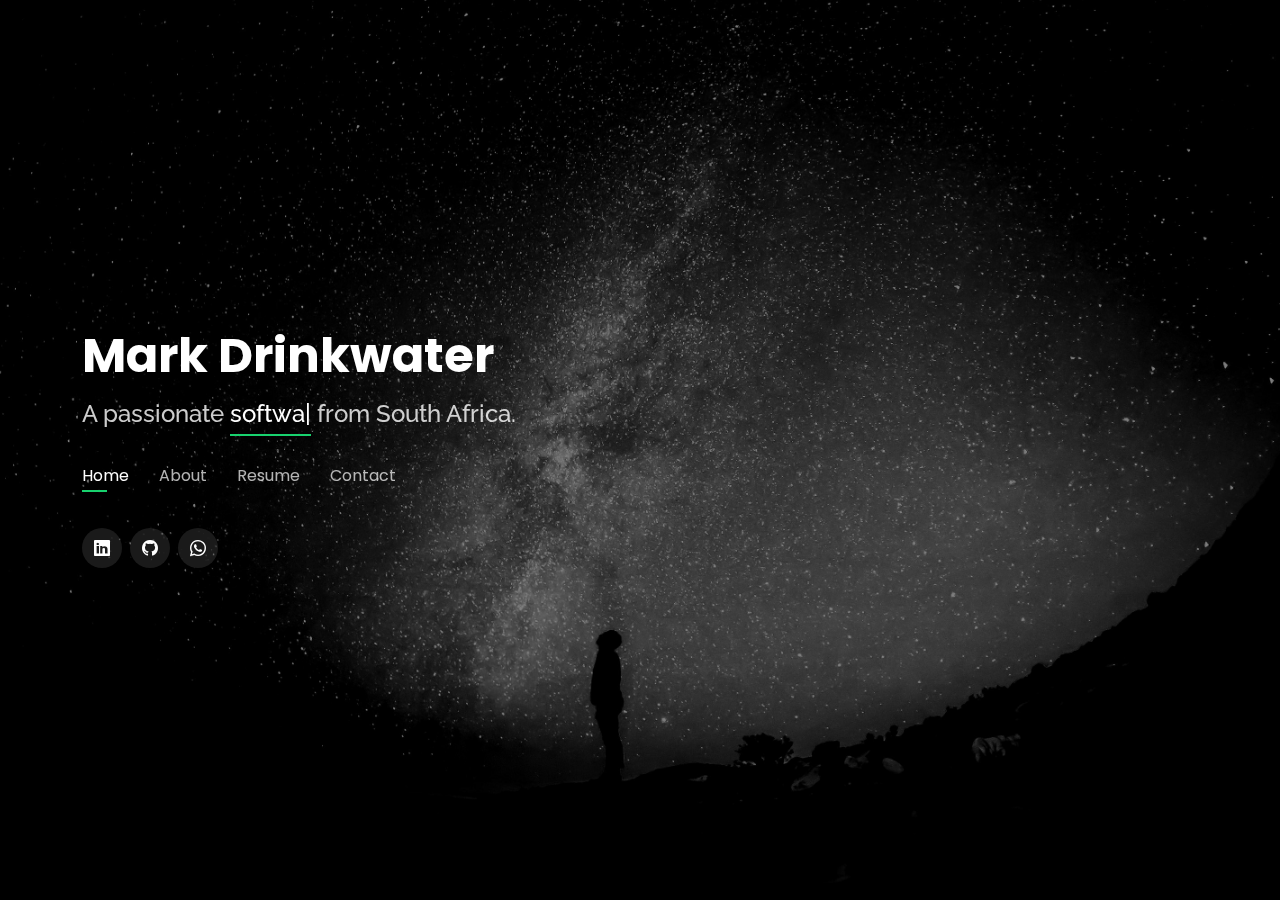
<file: index.html>
<!DOCTYPE html>
<html lang="en">

<head>
  <meta charset="utf-8">
  <meta content="width=device-width, initial-scale=1.0" name="viewport">

  <title>Mark Drinkwater</title>
  <meta content="" name="description">
  <meta content="" name="keywords">

  <!-- Favicons -->
  <link href="assets/img/favicon-32x32.png" rel="icon">
  <link href="assets/img/apple-touch-icon.png" rel="apple-touch-icon">

  <!-- Google Fonts -->
  <link href="https://fonts.googleapis.com/css?family=Open+Sans:300,300i,400,400i,600,600i,700,700i|Raleway:300,300i,400,400i,500,500i,600,600i,700,700i|Poppins:300,300i,400,400i,500,500i,600,600i,700,700i" rel="stylesheet">

  <!-- Vendor CSS Files -->
  <link href="assets/vendor/bootstrap/css/bootstrap.min.css" rel="stylesheet">
  <link href="assets/vendor/bootstrap-icons/bootstrap-icons.css" rel="stylesheet">
  <link href="assets/vendor/boxicons/css/boxicons.min.css" rel="stylesheet">
  <link href="assets/vendor/glightbox/css/glightbox.min.css" rel="stylesheet">
  <link href="assets/vendor/remixicon/remixicon.css" rel="stylesheet">
  <link href="assets/vendor/swiper/swiper-bundle.min.css" rel="stylesheet">

  <!-- Template Main CSS File -->
  <link href="assets/css/style.css" rel="stylesheet">

</head>

<body class="bg-image">

  <!-- ======= Header ======= -->
  <header id="header">
    <div class="container">

      <h1><a href="index.html">Mark Drinkwater</a></h1>
      <!-- Uncomment below if you prefer to use an image logo -->
      <!-- <a href="index.html" class="mr-auto"><img src="assets/img/logo.png" alt="" class="img-fluid"></a> -->
      <h2>A passionate <span class="typed" data-typed-items="software developer, software engineer, code ninja"></span> from South Africa.</h2>      

      <nav id="navbar" class="navbar">
        <ul>
          <li><a class="nav-link active" href="#header">Home</a></li>
          <li><a class="nav-link" href="#about">About</a></li>
          <li><a class="nav-link" href="#resume">Resume</a></li>
          <!-- <li><a class="nav-link" href="#services">Services</a></li> -->
          <!-- <li><a class="nav-link" href="#portfolio">Portfolio</a></li> -->
          <li><a class="nav-link" href="#contact">Contact</a></li>
        </ul>
        <i class="bi bi-list mobile-nav-toggle"></i>
      </nav><!-- .navbar -->

      <div class="social-links">
        <!-- <a href="#" class="twitter"><i class="bi bi-twitter"></i></a> -->
        <!-- <a href="#" class="facebook"><i class="bi bi-facebook"></i></a> -->
        <!-- <a href="#" class="instagram"><i class="bi bi-instagram"></i></a> -->
        <a href="https://www.linkedin.com/in/mark-drinkwater-04b735262/" class="linkedin"><i class="bi bi-linkedin"></i></a>
        <a href="https://github.com/mark1drinkwater" class="github"><i class="bi bi-github"></i></a>
        <a href="https://wa.me/27725525983?text=Hi%20I%20read%20your%20portfolio.%20Let's%20connect." class="whatsapp"><i class="bi bi-whatsapp"></i></a>
      </div>

    </div>
  </header><!-- End Header -->

  <!-- ======= About Section ======= -->
  <section id="about" class="about">

    <!-- ======= About Me ======= -->
    <div class="about-me container">

      <div class="section-title">
        <h2>About</h2>
        <p>Learn more about me</p>
      </div>

      <div class="row">
        <div class="col-lg-4" data-aos="fade-right">
          <img src="assets/img/me.jpg" class="img-fluid" alt="">
        </div>
        <div class="col-lg-8 pt-4 pt-lg-0 content" data-aos="fade-left">
          <h3>Junior Full-Stack Software Developer</h3>
          <p class="fst-italic">
            I enjoy building software to solve real world problems.
          </p>
          <div class="row">
            <div class="col-lg-6">
              <ul>
                <li><i class="bi bi-chevron-right"></i> <strong>Birthday:</strong> <span>24 March 1999</span></li>
                <li><i class="bi bi-chevron-right"></i> <strong>Website:</strong> <span>www.example.com</span></li>
                <li><i class="bi bi-chevron-right"></i> <strong>Phone:</strong> <span>+27 72 552 5983</span></li>
                <li><i class="bi bi-chevron-right"></i> <strong>City:</strong> <span>Vanderbijlpark, South Africa</span></li>
              </ul>
            </div>
            <div class="col-lg-6">
              <ul>
                <li><i class="bi bi-chevron-right"></i> <strong>Age:</strong> <span>24</span></li>
                <!-- <li><i class="bi bi-chevron-right"></i> <strong>Degree:</strong> <span>Master</span></li> -->
                <li><i class="bi bi-chevron-right"></i> <strong>Email:</strong> <span>mark1drinkwater@gmail.com</span></li>
                <li><i class="bi bi-chevron-right"></i> <strong>Positions:</strong> <span>Full Time &amp Remote</span></li>
              </ul>
            </div>
          </div>
          <p>
            I am a highly motivated junior software developer with a strong foundation in programming and a keen interest in tackling complex challenges. I'm proficient in multiple programming languages and technologies, with a dedication to continuous learning and growth. I'm eager to contribute my skills and creativity to a dynamic team, driving innovation and delivering high-quality solutions in the ever-evolving world of software development.
          </p>
        </div>
      </div>

    </div><!-- End About Me -->

    <!-- ======= Counts ======= -->
    <div class="counts container">

      <div class="row">

        <div class="col-lg-3 col-md-6">
          <div class="count-box">
            <i class="bi bi-emoji-smile"></i>
            <span data-purecounter-start="0" data-purecounter-end="1589" data-purecounter-duration="2" class="purecounter"></span>
            <p>Github Contributions</p>
          </div>
        </div>

        <div class="col-lg-3 col-md-6 mt-5 mt-md-0">
          <div class="count-box">
            <i class="bi bi-journal-richtext"></i>
            <span data-purecounter-start="0" data-purecounter-end="7" data-purecounter-duration="1" class="purecounter"></span>
            <p>Projects</p>
          </div>
        </div>

        <div class="col-lg-3 col-md-6 mt-5 mt-lg-0">
          <div class="count-box">
            <i class="bi bi-headset"></i>
            <span data-purecounter-start="0" data-purecounter-end="8" data-purecounter-duration="1" class="purecounter"></span>
            <p>Programming Languages & Frameworks</p>
          </div>
        </div>

        <div class="col-lg-3 col-md-6 mt-5 mt-lg-0">
          <div class="count-box">
            <i class="bi bi-award"></i>
            <span data-purecounter-start="0" data-purecounter-end="100" data-purecounter-duration="2" class="purecounter"></span>           
            <p>Percent Dedication</p>
          </div>
        </div>

      </div>

    </div><!-- End Counts -->

    <!-- ======= Skills  ======= -->
    <div class="skills container">

      <div class="section-title">
        <h2>Skills</h2>
      </div>

      <div class="row skills-content">

        <div class="col-lg-6">

          <div class="progress">
            <span class="skill">Java <i class="val"></i></span>
            <div class="progress-bar-wrap">
              <div class="progress-bar" role="progressbar" aria-valuenow="100" aria-valuemin="0" aria-valuemax="100"></div>
            </div>
          </div>

          <div class="progress">
            <span class="skill">JavaScript <i class="val"></i></span>
            <div class="progress-bar-wrap">
              <div class="progress-bar" role="progressbar" aria-valuenow="100" aria-valuemin="0" aria-valuemax="100"></div>
            </div>
          </div>

          <div class="progress">
            <span class="skill">React <i class="val"></i></span>
            <div class="progress-bar-wrap">
              <div class="progress-bar" role="progressbar" aria-valuenow="100" aria-valuemin="0" aria-valuemax="100"></div>
            </div>
          </div>

          <div class="progress">
            <span class="skill">Git <i class="val"></i></span>
            <div class="progress-bar-wrap">
              <div class="progress-bar" role="progressbar" aria-valuenow="100" aria-valuemin="0" aria-valuemax="100"></div>
            </div>
          </div>  

        </div>        

        <div class="col-lg-6">

          <div class="progress">
            <span class="skill">Spring Framework <i class="val"></i></span>
            <div class="progress-bar-wrap">
              <div class="progress-bar" role="progressbar" aria-valuenow="100" aria-valuemin="0" aria-valuemax="100"></div>
            </div>
          </div>

          <div class="progress">
            <span class="skill">Node.js & Express <i class="val"></i></span>
            <div class="progress-bar-wrap">
              <div class="progress-bar" role="progressbar" aria-valuenow="100" aria-valuemin="0" aria-valuemax="100"></div>
            </div>
          </div>

          <div class="progress">
            <span class="skill">SQL <i class="val"></i></span>
            <div class="progress-bar-wrap">
              <div class="progress-bar" role="progressbar" aria-valuenow="100" aria-valuemin="0" aria-valuemax="100"></div>
            </div>
          </div>

          <div class="progress">
            <span class="skill">HTML &amp; CSS &amp; Bootstrap <i class="val"></i></span>
            <div class="progress-bar-wrap">
              <div class="progress-bar" role="progressbar" aria-valuenow="100" aria-valuemin="0" aria-valuemax="100"></div>
            </div>
          </div>        

        </div>

      </div>

    </div><!-- End Skills -->

    <!-- ======= Interests ======= -->
    <div class="interests container">

      <div class="section-title">
        <h2>Interests</h2>
      </div>

      <div class="row">
        <div class="col-lg-3 col-md-4">
          <div class="icon-box">
            <i class="ri-store-line" style="color: #ffbb2c;"></i>
            <h3>Computer Games</h3>
          </div>
        </div>
        <div class="col-lg-3 col-md-4 mt-4 mt-md-0">
          <div class="icon-box">
            <i class="ri-bar-chart-box-line" style="color: #5578ff;"></i>
            <h3>Reading Books</h3>
          </div>
        </div>
        <div class="col-lg-3 col-md-4 mt-4 mt-md-0">
          <div class="icon-box">
            <i class="ri-calendar-todo-line" style="color: #e80368;"></i>
            <h3>Journalling</h3>
          </div>
        </div>
        <div class="col-lg-3 col-md-4 mt-4 mt-lg-0">
          <div class="icon-box">
            <i class="ri-paint-brush-line" style="color: #e361ff;"></i>
            <h3>Singing</h3>
          </div>
        </div>
        <div class="col-lg-3 col-md-4 mt-4">
          <div class="icon-box">
            <i class="ri-database-2-line" style="color: #47aeff;"></i>
            <h3>Volunteering</h3>
          </div>
        </div>
        <div class="col-lg-3 col-md-4 mt-4">
          <div class="icon-box">
            <i class="ri-gradienter-line" style="color: #ffa76e;"></i>
            <h3>Coding</h3>
          </div>
        </div>
        <!-- <div class="col-lg-3 col-md-4 mt-4">
          <div class="icon-box">
            <i class="ri-file-list-3-line" style="color: #11dbcf;"></i>
            <h3>Midela Teren</h3>
          </div>
        </div>
        <div class="col-lg-3 col-md-4 mt-4">
          <div class="icon-box">
            <i class="ri-price-tag-2-line" style="color: #4233ff;"></i>
            <h3>Pira Neve</h3>
          </div>
        </div>
        <div class="col-lg-3 col-md-4 mt-4">
          <div class="icon-box">
            <i class="ri-anchor-line" style="color: #b2904f;"></i>
            <h3>Dirada Pack</h3>
          </div>
        </div>
        <div class="col-lg-3 col-md-4 mt-4">
          <div class="icon-box">
            <i class="ri-disc-line" style="color: #b20969;"></i>
            <h3>Moton Ideal</h3>
          </div>
        </div>
        <div class="col-lg-3 col-md-4 mt-4">
          <div class="icon-box">
            <i class="ri-base-station-line" style="color: #ff5828;"></i>
            <h3>Verdo Park</h3>
          </div>
        </div>
        <div class="col-lg-3 col-md-4 mt-4">
          <div class="icon-box">
            <i class="ri-fingerprint-line" style="color: #29cc61;"></i>
            <h3>Flavor Nivelanda</h3>
          </div>
        </div> -->
        
      </div>

    </div><!-- End Interests -->

    <!-- ======= Testimonials ======= -->
    <!-- div class="testimonials container">

      <div class="section-title">
        <h2>Testimonials</h2>
      </div>

      <div class="testimonials-slider swiper" data-aos="fade-up" data-aos-delay="100">
        <div class="swiper-wrapper">

          <div class="swiper-slide">
            <div class="testimonial-item">
              <p>
                <i class="bx bxs-quote-alt-left quote-icon-left"></i>
                Proin iaculis purus consequat sem cure digni ssim donec porttitora entum suscipit rhoncus. Accusantium quam, ultricies eget id, aliquam eget nibh et. Maecen aliquam, risus at semper.
                <i class="bx bxs-quote-alt-right quote-icon-right"></i>
              </p>
              <img src="assets/img/testimonials/testimonials-1.jpg" class="testimonial-img" alt="">
              <h3>Arnold Graaf</h3>
              <h4>Ceo &amp; Founder of Code College</h4>
            </div>
          </div>

          <div class="swiper-slide">
            <div class="testimonial-item">
              <p>
                <i class="bx bxs-quote-alt-left quote-icon-left"></i>
                Export tempor illum tamen malis malis eram quae irure esse labore quem cillum quid cillum eram malis quorum velit fore eram velit sunt aliqua noster fugiat irure amet legam anim culpa.
                <i class="bx bxs-quote-alt-right quote-icon-right"></i>
              </p>
              <img src="assets/img/testimonials/testimonials-2.jpg" class="testimonial-img" alt="">
              <h3>Sheryl Dreyer</h3>
              <h4>Lecturer at Code College</h4>
            </div>
          </div>

          <div class="swiper-slide">
            <div class="testimonial-item">
              <p>
                <i class="bx bxs-quote-alt-left quote-icon-left"></i>
                Enim nisi quem export duis labore cillum quae magna enim sint quorum nulla quem veniam duis minim tempor labore quem eram duis noster aute amet eram fore quis sint minim.
                <i class="bx bxs-quote-alt-right quote-icon-right"></i>
              </p>
              <img src="assets/img/testimonials/testimonials-3.jpg" class="testimonial-img" alt="">
              <h3>Jena Karlis</h3>
              <h4>Store Owner</h4>
            </div>
          </div>

          <div class="swiper-slide">
            <div class="testimonial-item">
              <p>
                <i class="bx bxs-quote-alt-left quote-icon-left"></i>
                Fugiat enim eram quae cillum dolore dolor amet nulla culpa multos export minim fugiat minim velit minim dolor enim duis veniam ipsum anim magna sunt elit fore quem dolore labore illum veniam.
                <i class="bx bxs-quote-alt-right quote-icon-right"></i>
              </p>
              <img src="assets/img/testimonials/testimonials-4.jpg" class="testimonial-img" alt="">
              <h3>Matt Brandon</h3>
              <h4>Freelancer</h4>
            </div>
          </div>

          <div class="swiper-slide">
            <div class="testimonial-item">
              <p>
                <i class="bx bxs-quote-alt-left quote-icon-left"></i>
                Quis quorum aliqua sint quem legam fore sunt eram irure aliqua veniam tempor noster veniam enim culpa labore duis sunt culpa nulla illum cillum fugiat legam esse veniam culpa fore nisi cillum quid.
                <i class="bx bxs-quote-alt-right quote-icon-right"></i>
              </p>
              <img src="assets/img/testimonials/testimonials-5.jpg" class="testimonial-img" alt="">
              <h3>John Larson</h3>
              <h4>Entrepreneur</h4>
            </div>
          </div>

        </div>
        <div class="swiper-pagination"></div>
      </div>

      <div class="owl-carousel testimonials-carousel">

      </div>

    </div -->

  </section><!-- End About Section -->

  <!-- ======= Resume Section ======= -->
  <section id="resume" class="resume">
    <div class="container">

      <div class="section-title">
        <h2>Resume</h2>
        <p>Check My Resume</p>
      </div>

      <div class="row">
        <div class="col-lg-6">
          <h3 class="resume-title">Summary</h3>
          <div class="resume-item pb-0">
            <h4>Mark Drinkwater</h4>
            <p><em>Passionate and hardworking software developer with a 1 year internship at Compuways.</em></p>
            <p>
            <ul>
              <li>Vanderbijlpark, Gauteng, South Africa</li>
              <li>+27 72 552 5983</li>
              <li>mark1drinkwater@gmail.com</li>
            </ul>
            </p>
          </div>

          <h3 class="resume-title">Education</h3>
          <div class="resume-item">
            <h4>Sasolburg High School</h4>
            <h5>2013 - 2017</h5>
            <!-- <p><em>Rochester Institute of Technology, Rochester, NY</em></p> -->
            <ul>
              <li>Graduated as the <strong>Dux Learner</strong> of Sasolburg High School.</li>
              <li>Obtained <strong>7</strong> distinctions.</li>
              <li>Achieved <strong>98%</strong> for Information Technology.</li>
              <li><strong>Top 100 Achiever</strong> of the <strong>Free State province</strong> (32nd position).</li>
              <li><strong>Top 50</strong> in the <strong>Free State Science Olympiad</strong> for two years.</li>
              <li>Bianca Verlinden Floating Trophy for Physical Science Grade 12.</li>
              <li>Member of Representative Council of Learners (RCL).</li>
              <li>Represented Free State Archery team.</li>
            </ul>
          </div>
          
          <h3 class="resume-title">Experience</h3>
          <div class="resume-item">
            <h4>Fullstack Web &amp; Java Software Developer Internship</h4>
            <h5>Jan - Nov 2023</h5>
            <p><em>G19 Pinewood Square, Pinewood Office Park, 33 Riley Rd, Woodmead, Johannesburg, Sotuh Africa</em> <br/>010 970 7777</p>
            <p>A coding bootcamp that teaches the most in-demand programming languages and practical skills.</p>
          </div>
          
          <!-- <div class="resume-item">
            <h4>Accepted to study Bsc in Information Technology Online</h4>
            <h5>2024 - 2026</h5>
            <p><em>North West University, Online Distance Learning</em></p>
            <p>I will be furthering my education at NWU Potchefstroom Distance Learning.</p>
          </div> -->
        </div>

        <!-- <div class="col-lg-6">
          <h3 class="resume-title">Professional Experience</h3>
          <div class="resume-item">
            <h4>Senior graphic design specialist</h4>
            <h5>2019 - Present</h5>
            <p><em>Experion, New York, NY </em></p>
            <p>
            <ul>
              <li>Lead in the design, development, and implementation of the graphic, layout, and production communication materials</li>
              <li>Delegate tasks to the 7 members of the design team and provide counsel on all aspects of the project. </li>
              <li>Supervise the assessment of all graphic materials in order to ensure quality and accuracy of the design</li>
              <li>Oversee the efficient use of production project budgets ranging from $2,000 - $25,000</li>
            </ul>
            </p>
          </div>
          <div class="resume-item">
            <h4>Graphic design specialist</h4>
            <h5>2017 - 2018</h5>
            <p><em>Stepping Stone Advertising, New York, NY</em></p>
            <p>
            <ul>
              <li>Developed numerous marketing programs (logos, brochures,infographics, presentations, and advertisements).</li>
              <li>Managed up to 5 projects or tasks at a given time while under pressure</li>
              <li>Recommended and consulted with clients on the most appropriate graphic design</li>
              <li>Created 4+ design presentations and proposals a month for clients and account managers</li>
            </ul>
            </p>
          </div> -->          
        </div>
      </div>

    </div>
  </section><!-- End Resume Section -->

  <!-- ======= Services Section ======= 
  <section id="services" class="services">
    <div class="container">

      <div class="section-title">
        <h2>Services</h2>
        <p>My Services</p>
      </div>

      <div class="row">
        <div class="col-lg-4 col-md-6 d-flex align-items-stretch">
          <div class="icon-box">
            <div class="icon"><i class="bx bxl-dribbble"></i></div>
            <h4><a href="">Lorem Ipsum</a></h4>
            <p>Voluptatum deleniti atque corrupti quos dolores et quas molestias excepturi</p>
          </div>
        </div>

        <div class="col-lg-4 col-md-6 d-flex align-items-stretch mt-4 mt-md-0">
          <div class="icon-box">
            <div class="icon"><i class="bx bx-file"></i></div>
            <h4><a href="">Sed ut perspiciatis</a></h4>
            <p>Duis aute irure dolor in reprehenderit in voluptate velit esse cillum dolore</p>
          </div>
        </div>

        <div class="col-lg-4 col-md-6 d-flex align-items-stretch mt-4 mt-lg-0">
          <div class="icon-box">
            <div class="icon"><i class="bx bx-tachometer"></i></div>
            <h4><a href="">Magni Dolores</a></h4>
            <p>Excepteur sint occaecat cupidatat non proident, sunt in culpa qui officia</p>
          </div>
        </div>

        <div class="col-lg-4 col-md-6 d-flex align-items-stretch mt-4">
          <div class="icon-box">
            <div class="icon"><i class="bx bx-world"></i></div>
            <h4><a href="">Nemo Enim</a></h4>
            <p>At vero eos et accusamus et iusto odio dignissimos ducimus qui blanditiis</p>
          </div>
        </div>

        <div class="col-lg-4 col-md-6 d-flex align-items-stretch mt-4">
          <div class="icon-box">
            <div class="icon"><i class="bx bx-slideshow"></i></div>
            <h4><a href="">Dele cardo</a></h4>
            <p>Quis consequatur saepe eligendi voluptatem consequatur dolor consequuntur</p>
          </div>
        </div>

        <div class="col-lg-4 col-md-6 d-flex align-items-stretch mt-4">
          <div class="icon-box">
            <div class="icon"><i class="bx bx-arch"></i></div>
            <h4><a href="">Divera don</a></h4>
            <p>Modi nostrum vel laborum. Porro fugit error sit minus sapiente sit aspernatur</p>
          </div>
        </div>

      </div>

    </div>
  </section> End Services Section -->

  <!-- ======= Portfolio Section ======= -->
  <section id="portfolio" class="portfolio">
    <div class="container">

      <div class="section-title">
        <h2>Portfolio</h2>        
        <p>My Works</p>
      </div>

      <h2>Check out my GitHub! <i class="bi bi-github"></i> <a href="https://github.com/mark1drinkwater" class="github">https://github.com/mark1drinkwater</a></h2>

      <div class="row">
        <div class="col-lg-12 d-flex justify-content-center">
          <ul id="portfolio-flters">
            <li data-filter="*" class="filter-active">All</li>
            <li data-filter=".filter-app">Front-end</li>
            <li data-filter=".filter-card">Back-end</li>
            <li data-filter=".filter-web">Full-stack</li>
          </ul>
        </div>
      </div>

      <div class="row portfolio-container">

        <div class="col-lg-4 col-md-6 portfolio-item filter-app">
          <div class="portfolio-wrap">
            <img src="assets/img/portfolio/ecommerce.png" class="img-fluid" alt="">
            <div class="portfolio-info">
              <h4>MERN Stack E-commerce Web App</h4>
              <p>Full-stack</p>
              <div class="portfolio-links">
                <a href="assets/img/portfolio/ecommerce.png" data-gallery="portfolioGallery" class="portfolio-lightbox" title="Ecommerce"><i class="bx bx-plus"></i></a>
                <a href="ecommerce-details.html" data-gallery="portfolioDetailsGallery" data-glightbox="type: external" class="portfolio-details-lightbox" title="Ecommerce Details"><i class="bx bx-link"></i></a>
              </div>
            </div>
          </div>
        </div>

        <div class="col-lg-4 col-md-6 portfolio-item filter-web">
          <div class="portfolio-wrap">
            <img src="assets/img/portfolio/portfolio-2.jpg" class="img-fluid" alt="">
            <div class="portfolio-info">
              <h4>Movies Review MERN Stack App</h4>
              <p>Full-stack</p>
              <div class="portfolio-links">
                <a href="assets/img/portfolio/portfolio-2.jpg" data-gallery="portfolioGallery" class="portfolio-lightbox" title="Web 3"><i class="bx bx-plus"></i></a>
                <a href="moviereview-details.html" data-gallery="portfolioDetailsGallery" data-glightbox="type: external" class="portfolio-details-lightbox" title="Portfolio Details"><i class="bx bx-link"></i></a>
              </div>
            </div>
          </div>
        </div>

        <div class="col-lg-4 col-md-6 portfolio-item filter-app">
          <div class="portfolio-wrap">
            <img src="assets/img/portfolio/portfolio-3.jpg" class="img-fluid" alt="">
            <div class="portfolio-info">
              <h4>NodeJS Recipe App</h4>
              <p>Back-end</p>
              <div class="portfolio-links">
                <a href="assets/img/portfolio/portfolio-3.jpg" data-gallery="portfolioGallery" class="portfolio-lightbox" title="App 2"><i class="bx bx-plus"></i></a>
                <a href="recipe-details.html" data-gallery="portfolioDetailsGallery" data-glightbox="type: external" class="portfolio-details-lightbox" title="Portfolio Details"><i class="bx bx-link"></i></a>
              </div>
            </div>
          </div>
        </div>

        <div class="col-lg-4 col-md-6 portfolio-item filter-card">
          <div class="portfolio-wrap">
            <img src="assets/img/portfolio/portfolio-4.jpg" class="img-fluid" alt="">
            <div class="portfolio-info">
              <h4>React Weather Card</h4>
              <p>Front-end</p>
              <div class="portfolio-links">
                <a href="assets/img/portfolio/portfolio-4.jpg" data-gallery="portfolioGallery" class="portfolio-lightbox" title="Card 2"><i class="bx bx-plus"></i></a>
                <a href="weather-details.html" data-gallery="portfolioDetailsGallery" data-glightbox="type: external" class="portfolio-details-lightbox" title="Portfolio Details"><i class="bx bx-link"></i></a>
              </div>
            </div>
          </div>
        </div>

        <div class="col-lg-4 col-md-6 portfolio-item filter-web">
          <div class="portfolio-wrap">
            <img src="assets/img/portfolio/portfolio-5.jpg" class="img-fluid" alt="">
            <div class="portfolio-info">
              <h4>Web 2</h4>
              <p>Web</p>
              <div class="portfolio-links">
                <a href="assets/img/portfolio/portfolio-5.jpg" data-gallery="portfolioGallery" class="portfolio-lightbox" title="Web 2"><i class="bx bx-plus"></i></a>
                <a href="portfolio-details.html" data-gallery="portfolioDetailsGallery" data-glightbox="type: external" class="portfolio-details-lightbox" title="Portfolio Details"><i class="bx bx-link"></i></a>
              </div>
            </div>
          </div>
        </div>

        <!-- div class="col-lg-4 col-md-6 portfolio-item filter-app">
          <div class="portfolio-wrap">
            <img src="assets/img/portfolio/portfolio-6.jpg" class="img-fluid" alt="">
            <div class="portfolio-info">
              <h4>App 3</h4>
              <p>App</p>
              <div class="portfolio-links">
                <a href="assets/img/portfolio/portfolio-6.jpg" data-gallery="portfolioGallery" class="portfolio-lightbox" title="App 3"><i class="bx bx-plus"></i></a>
                <a href="portfolio-details.html" data-gallery="portfolioDetailsGallery" data-glightbox="type: external" class="portfolio-details-lightbox" title="Portfolio Details"><i class="bx bx-link"></i></a>
              </div>
            </div>
          </div>
        </div>

        <div class="col-lg-4 col-md-6 portfolio-item filter-card">
          <div class="portfolio-wrap">
            <img src="assets/img/portfolio/portfolio-7.jpg" class="img-fluid" alt="">
            <div class="portfolio-info">
              <h4>Card 1</h4>
              <p>Card</p>
              <div class="portfolio-links">
                <a href="assets/img/portfolio/portfolio-7.jpg" data-gallery="portfolioGallery" class="portfolio-lightbox" title="Card 1"><i class="bx bx-plus"></i></a>
                <a href="portfolio-details.html" data-gallery="portfolioDetailsGallery" data-glightbox="type: external" class="portfolio-details-lightbox" title="Portfolio Details"><i class="bx bx-link"></i></a>
              </div>
            </div>
          </div>
        </div>

        <div class="col-lg-4 col-md-6 portfolio-item filter-card">
          <div class="portfolio-wrap">
            <img src="assets/img/portfolio/portfolio-8.jpg" class="img-fluid" alt="">
            <div class="portfolio-info">
              <h4>Card 3</h4>
              <p>Card</p>
              <div class="portfolio-links">
                <a href="assets/img/portfolio/portfolio-8.jpg" data-gallery="portfolioGallery" class="portfolio-lightbox" title="Card 3"><i class="bx bx-plus"></i></a>
                <a href="portfolio-details.html" data-gallery="portfolioDetailsGallery" data-glightbox="type: external" class="portfolio-details-lightbox" title="Portfolio Details"><i class="bx bx-link"></i></a>
              </div>
            </div>
          </div>
        </div>

        <div class="col-lg-4 col-md-6 portfolio-item filter-web">
          <div class="portfolio-wrap">
            <img src="assets/img/portfolio/portfolio-9.jpg" class="img-fluid" alt="">
            <div class="portfolio-info">
              <h4>Web 3</h4>
              <p>Web</p>
              <div class="portfolio-links">
                <a href="assets/img/portfolio/portfolio-9.jpg" data-gallery="portfolioGallery" class="portfolio-lightbox" title="Web 3"><i class="bx bx-plus"></i></a>
                <a href="portfolio-details.html" data-gallery="portfolioDetailsGallery" data-glightbox="type: external" class="portfolio-details-lightbox" title="Portfolio Details"><i class="bx bx-link"></i></a>
              </div>
            </div>
          </div>
        </div -->

      </div>

    </div>
  </section><!-- End Portfolio Section -->

  <!-- ======= Contact Section ======= -->
  <section id="contact" class="contact">
    <div class="container">

      <div class="section-title">
        <h2>Contact</h2>
        <p>Contact Me</p>
      </div>

      <div class="row mt-2">

        <div class="col-md-6 d-flex align-items-stretch">
          <div class="info-box">
            <i class="bx bx-map"></i>
            <h3>My Address</h3>
            <p>Vanderbijlpark, Gauteng, South Africa</p>
          </div>
        </div>

        <div class="col-md-6 mt-4 mt-md-0 d-flex align-items-stretch">
          <div class="info-box">
            <i class="bx bx-share-alt"></i>
            <h3>Social Profiles</h3>
            <div class="social-links">
              <!-- <a href="#" class="twitter"><i class="bi bi-twitter"></i></a> -->
              <!-- <a href="#" class="facebook"><i class="bi bi-facebook"></i></a> -->
              <!-- <a href="#" class="instagram"><i class="bi bi-instagram"></i></a> -->
              <!-- <a href="#" class="google-plus"><i class="bi bi-skype"></i></a> -->
              <a href="https://www.linkedin.com/in/mark-drinkwater-04b735262/" class="linkedin"><i class="bi bi-linkedin"></i></a>
              <a href="https://github.com/mark1drinkwater" class="github"><i class="bi bi-github"></i></a>
              <a href="https://wa.me/27725525983?text=Hi%20I%20read%20your%20portfolio.%20Let's%20connect." class="whatsapp"><i class="bi bi-whatsapp"></i></a>
            </div>
          </div>
        </div>

        <div class="col-md-6 mt-4 d-flex align-items-stretch">
          <div class="info-box">
            <i class="bx bx-envelope"></i>
            <h3><a href="mailto:mark1drinkwater@gmail.com">Email me</a></h3>            
            <p>mark1drinkwater@gmail.com</p>
          </div>
        </div>
        <div class="col-md-6 mt-4 d-flex align-items-stretch">
          <div class="info-box">
            <i class="bx bx-phone-call"></i>
            <h3><a href="https://wa.me/27725525983?text=Hi%20I%20read%20your%20portfolio.%20Let's%20connect.">WhatsApp Me</a></h3>
            <p>+27 72 552 5983</p>
          </div>
        </div>
      </div>

      <!-- form action="forms/contact.php" method="post" role="form" class="php-email-form mt-4">
        <div class="row">
          <div class="col-md-6 form-group">
            <input type="text" name="name" class="form-control" id="name" placeholder="Your Name" required>
          </div>
          <div class="col-md-6 form-group mt-3 mt-md-0">
            <input type="email" class="form-control" name="email" id="email" placeholder="Your Email" required>
          </div>
        </div>
        <div class="form-group mt-3">
          <input type="text" class="form-control" name="subject" id="subject" placeholder="Subject" required>
        </div>
        <div class="form-group mt-3">
          <textarea class="form-control" name="message" rows="5" placeholder="Message" required></textarea>
        </div>
        <div class="my-3">
          <div class="loading">Loading</div>
          <div class="error-message"></div>
          <div class="sent-message">Your message has been sent. Thank you!</div>
        </div>
        <div class="text-center"><button type="submit">Send Message</button></div>
      </form -->

    </div>
  </section><!-- End Contact Section -->

  <!-- Vendor JS Files -->
  <script src="assets/vendor/purecounter/purecounter_vanilla.js"></script>
  <script src="assets/vendor/bootstrap/js/bootstrap.bundle.min.js"></script>
  <script src="assets/vendor/glightbox/js/glightbox.min.js"></script>
  <script src="assets/vendor/isotope-layout/isotope.pkgd.min.js"></script>
  <script src="assets/vendor/swiper/swiper-bundle.min.js"></script>
  <script src="assets/vendor/waypoints/noframework.waypoints.js"></script>
  <script src="assets/vendor/typed.js/typed.umd.js"></script>
  <!-- <script src="assets/vendor/php-email-form/validate.js"></script> -->

  <!-- Template Main JS File -->
  <script src="assets/js/main.js"></script>

</body>

</html>
</file>
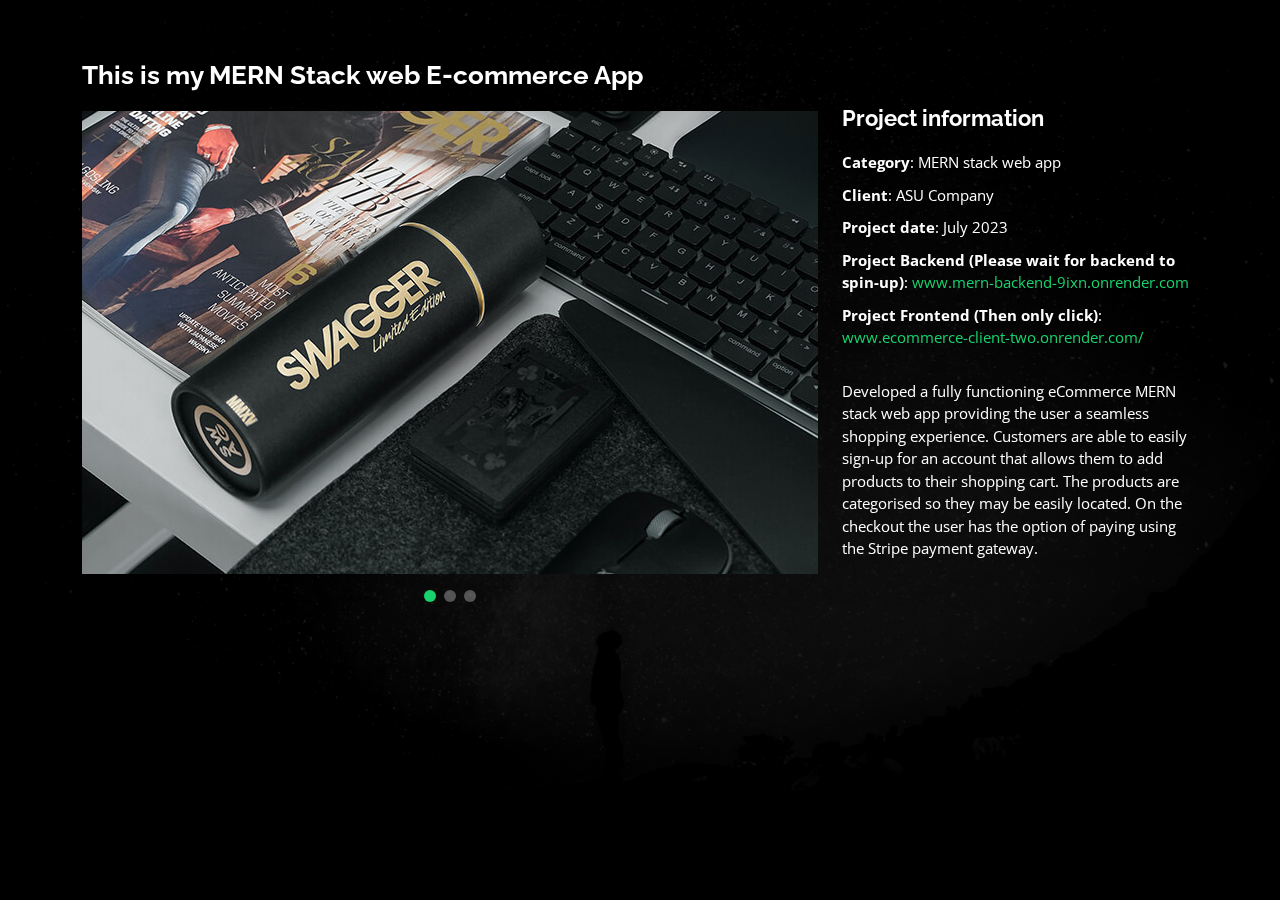
<file: ecommerce-details.html>
<!DOCTYPE html>
<html lang="en">

<head>
  <meta charset="utf-8">
  <meta content="width=device-width, initial-scale=1.0" name="viewport">

  <title>E-commerce Details</title>
  <meta content="" name="description">
  <meta content="" name="keywords">

  <!-- Favicons -->
  <link href="assets/img/favicon.png" rel="icon">
  <link href="assets/img/apple-touch-icon.png" rel="apple-touch-icon">

  <!-- Google Fonts -->
  <link href="https://fonts.googleapis.com/css?family=Open+Sans:300,300i,400,400i,600,600i,700,700i|Raleway:300,300i,400,400i,500,500i,600,600i,700,700i|Poppins:300,300i,400,400i,500,500i,600,600i,700,700i" rel="stylesheet">

  <!-- Vendor CSS Files -->
  <link href="assets/vendor/bootstrap/css/bootstrap.min.css" rel="stylesheet">
  <link href="assets/vendor/bootstrap-icons/bootstrap-icons.css" rel="stylesheet">
  <link href="assets/vendor/boxicons/css/boxicons.min.css" rel="stylesheet">
  <link href="assets/vendor/glightbox/css/glightbox.min.css" rel="stylesheet">
  <link href="assets/vendor/remixicon/remixicon.css" rel="stylesheet">
  <link href="assets/vendor/swiper/swiper-bundle.min.css" rel="stylesheet">

  <!-- Template Main CSS File -->
  <link href="assets/css/style.css" rel="stylesheet">

</head>

<body class="bg">

  <main id="main">

    <!-- ======= Portfolio Details ======= -->
    <div id="portfolio-details" class="portfolio-details">
      <div class="container">
        <div class="row">
          <div class="col-lg-8">
            <h2 class="portfolio-title">This is my MERN Stack web E-commerce App</h2>
            <div class="portfolio-details-slider swiper">
              <div class="swiper-wrapper align-items-center">

                <div class="swiper-slide">
                  <img src="assets/img/portfolio/portfolio-details-1.jpg" alt="">
                </div>

                <div class="swiper-slide">
                  <img src="assets/img/portfolio/portfolio-details-2.jpg" alt="">
                </div>

                <div class="swiper-slide">
                  <img src="assets/img/portfolio/portfolio-details-3.jpg" alt="">
                </div>

              </div>
              <div class="swiper-pagination"></div>
            </div>
          </div>

          <div class="col-lg-4 portfolio-info">
            <h3><strong>Project information</strong></h3>
            <ul>
              <li><strong>Category</strong>: MERN stack web app</li>
              <li><strong>Client</strong>: ASU Company</li>
              <li><strong>Project date</strong>: July 2023</li>
              <li><strong>Project Backend (Please wait for backend to spin-up)</strong>: <a href="https://mern-backend-9ixn.onrender.com">www.mern-backend-9ixn.onrender.com</a></li>
              <li><strong>Project Frontend (Then only click)</strong>: <a href="https://ecommerce-client-two.onrender.com/">www.ecommerce-client-two.onrender.com/</a></li>
            </ul>

            <p>
              Developed a fully functioning eCommerce MERN stack web app providing the user a seamless shopping experience. Customers are able to easily sign-up for an account that allows them to add products to their shopping cart. The products are categorised so they may be easily located. On the checkout the user has the option of paying using the Stripe payment gateway.
            </p>
          </div>

        </div>

      </div>
    </div><!-- End Portfolio Details -->  

  </main><!-- End #main -->

  <!-- Vendor JS Files -->
  <script src="assets/vendor/purecounter/purecounter_vanilla.js"></script>
  <script src="assets/vendor/bootstrap/js/bootstrap.bundle.min.js"></script>
  <script src="assets/vendor/glightbox/js/glightbox.min.js"></script>
  <script src="assets/vendor/isotope-layout/isotope.pkgd.min.js"></script>
  <script src="assets/vendor/swiper/swiper-bundle.min.js"></script>
  <script src="assets/vendor/waypoints/noframework.waypoints.js"></script>
  <script src="assets/vendor/php-email-form/validate.js"></script>

  <!-- Template Main JS File -->
  <script src="assets/js/main.js"></script>

</body>

</html>
</file>
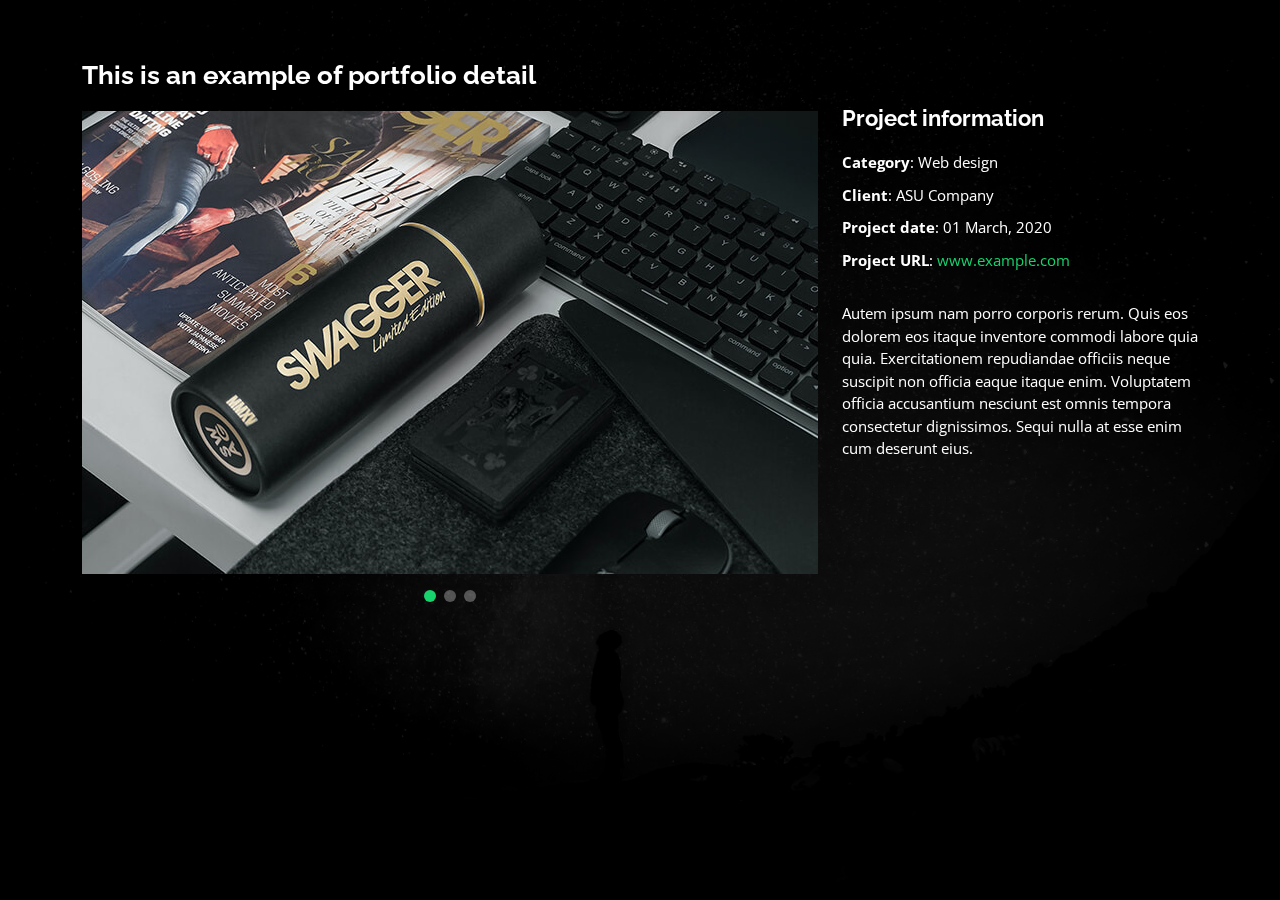
<file: portfolio-details.html>
<!DOCTYPE html>
<html lang="en">

<head>
  <meta charset="utf-8">
  <meta content="width=device-width, initial-scale=1.0" name="viewport">

  <title>Portfolio Details</title>
  <meta content="" name="description">
  <meta content="" name="keywords">

  <!-- Favicons -->
  <link href="assets/img/favicon.png" rel="icon">
  <link href="assets/img/apple-touch-icon.png" rel="apple-touch-icon">

  <!-- Google Fonts -->
  <link href="https://fonts.googleapis.com/css?family=Open+Sans:300,300i,400,400i,600,600i,700,700i|Raleway:300,300i,400,400i,500,500i,600,600i,700,700i|Poppins:300,300i,400,400i,500,500i,600,600i,700,700i" rel="stylesheet">

  <!-- Vendor CSS Files -->
  <link href="assets/vendor/bootstrap/css/bootstrap.min.css" rel="stylesheet">
  <link href="assets/vendor/bootstrap-icons/bootstrap-icons.css" rel="stylesheet">
  <link href="assets/vendor/boxicons/css/boxicons.min.css" rel="stylesheet">
  <link href="assets/vendor/glightbox/css/glightbox.min.css" rel="stylesheet">
  <link href="assets/vendor/remixicon/remixicon.css" rel="stylesheet">
  <link href="assets/vendor/swiper/swiper-bundle.min.css" rel="stylesheet">

  <!-- Template Main CSS File -->
  <link href="assets/css/style.css" rel="stylesheet">

</head>

<body class="bg">

  <main id="main">

    <!-- ======= Portfolio Details ======= -->
    <div id="portfolio-details" class="portfolio-details">
      <div class="container">

        <div class="row">

          <div class="col-lg-8">
            <h2 class="portfolio-title">This is an example of portfolio detail</h2>

            <div class="portfolio-details-slider swiper">
              <div class="swiper-wrapper align-items-center">

                <div class="swiper-slide">
                  <img src="assets/img/portfolio/portfolio-details-1.jpg" alt="">
                </div>

                <div class="swiper-slide">
                  <img src="assets/img/portfolio/portfolio-details-2.jpg" alt="">
                </div>

                <div class="swiper-slide">
                  <img src="assets/img/portfolio/portfolio-details-3.jpg" alt="">
                </div>

              </div>
              <div class="swiper-pagination"></div>
            </div>

          </div>

          <div class="col-lg-4 portfolio-info">
            <h3><strong>Project information</strong></h3>
            <ul>
              <li><strong>Category</strong>: Web design</li>
              <li><strong>Client</strong>: ASU Company</li>
              <li><strong>Project date</strong>: 01 March, 2020</li>
              <li><strong>Project URL</strong>: <a href="#">www.example.com</a></li>
            </ul>

            <p>
              Autem ipsum nam porro corporis rerum. Quis eos dolorem eos itaque inventore commodi labore quia quia. Exercitationem repudiandae officiis neque suscipit non officia eaque itaque enim. Voluptatem officia accusantium nesciunt est omnis tempora consectetur dignissimos. Sequi nulla at esse enim cum deserunt eius.
            </p>
          </div>

        </div>

      </div>
    </div><!-- End Portfolio Details -->

  </main><!-- End #main -->

  <!-- Vendor JS Files -->
  <script src="assets/vendor/purecounter/purecounter_vanilla.js"></script>
  <script src="assets/vendor/bootstrap/js/bootstrap.bundle.min.js"></script>
  <script src="assets/vendor/glightbox/js/glightbox.min.js"></script>
  <script src="assets/vendor/isotope-layout/isotope.pkgd.min.js"></script>
  <script src="assets/vendor/swiper/swiper-bundle.min.js"></script>
  <script src="assets/vendor/waypoints/noframework.waypoints.js"></script>
  <script src="assets/vendor/php-email-form/validate.js"></script>

  <!-- Template Main JS File -->
  <script src="assets/js/main.js"></script>

</body>

</html>
</file>
<file: assets/css/style.css>
/**
* Template Name: Personal
* Updated: Sep 18 2023 with Bootstrap v5.3.2
* Template URL: https://bootstrapmade.com/personal-free-resume-bootstrap-template/
* Author: BootstrapMade.com
* License: https://bootstrapmade.com/license/
*/

/*--------------------------------------------------------------
# General
--------------------------------------------------------------*/
body {
  font-family: "Open Sans", sans-serif;
  background-color: #040404;
  color: #fff;
  position: relative;
  background: transparent;
}

body::before {
  content: "";
  position: fixed;
  background: rgba(4,4,4,0.1) url("../img/intro-bg-dk.jpg") top right no-repeat;
  background-size: cover;
  opacity: 1;
  left: 0;
  right: 0;
  top: 0;
  height: 100vh;
  z-index: -1;
}

/* .bg-image {
  content: "";
  position: fixed;
  background: #040404 url("../img/intro-bg.jpg") top right no-repeat;
  background-size: cover;
  left: 0;
  right: 0;
  top: 0;
  height: 100vh;
  z-index: -1;
} */

.bg {
  content: "";
  position: fixed;
  background: #040404 top right no-repeat;
  background-size: cover;
  left: 0;
  right: 0;
  top: 0;
  height: 100vh;
  z-index: -1;
}

@media (min-width: 1024px) {
  body::before {
    background-attachment: fixed;
  }
}

a {
  color: #18d26e;
  text-decoration: none;
}

a:hover {
  color: #35e888;
  text-decoration: none;
}

h1,
h2,
h3,
h4,
h5,
h6 {
  font-family: "Raleway", sans-serif;
}

/*--------------------------------------------------------------
# Header
--------------------------------------------------------------*/
#header {
  transition: ease-in-out 0.3s;
  position: relative;
  height: 100vh;
  display: flex;
  align-items: center;
  z-index: 997;
  overflow-y: auto;
}

#header * {
  transition: ease-in-out 0.3s;
}

#header h1 {
  font-size: 48px;
  margin: 0;
  padding: 0;
  line-height: 1;
  font-weight: 700;
  font-family: "Poppins", sans-serif;
}

#header h1 a,
#header h1 a:hover {
  color: #fff;
  line-height: 1;
  display: inline-block;
}

#header h2 {
  font-size: 24px;
  margin-top: 20px;
  color: rgba(255, 255, 255, 0.8);
}

#header h2 span {
  color: #fff;
  border-bottom: 2px solid #18d26e;
  padding-bottom: 6px;
}

#header img {
  padding: 0;
  margin: 0;
}

#header .social-links {
  margin-top: 40px;
  display: flex;
}

#header .social-links a {
  font-size: 16px;
  display: flex;
  justify-content: center;
  align-items: center;
  background: rgba(255, 255, 255, 0.1);
  color: #fff;
  line-height: 1;
  margin-right: 8px;
  border-radius: 50%;
  width: 40px;
  height: 40px;
}

#header .social-links a:hover {
  background: #18d26e;
}

@media (max-width: 992px) {
  #header h1 {
    font-size: 36px;
  }

  #header h2 {
    font-size: 20px;
    line-height: 30px;
  }

  #header .social-links {
    margin-top: 15px;
  }

  #header .container {
    display: flex;
    flex-direction: column;
    align-items: center;
  }
}

/* Header Top */
#header.header-top {
  height: 80px;
  position: fixed;
  left: 0;
  top: 0;
  right: 0;
  background: rgba(0, 0, 0, 0.9);
}

#header.header-top .social-links,
#header.header-top h2 {
  display: none;
}

#header.header-top h1 {
  margin-right: auto;
  font-size: 36px;
}

#header.header-top img {
  max-height: 60px;
  margin-right: 20px !important;
}

#header.header-top .container {
  display: flex;
  align-items: center;
}

#header.header-top .navbar {
  margin: 0;
}

@media (max-width: 768px) {
  #header.header-top {
    height: 60px;
  }

  #header.header-top h1 {
    font-size: 26px;
  }
}

/*--------------------------------------------------------------
# Navigation Menu
--------------------------------------------------------------*/
/**
* Desktop Navigation 
*/
.navbar {
  padding: 0;
  margin-top: 35px;
}

.navbar ul {
  margin: 0;
  padding: 0;
  display: flex;
  list-style: none;
  align-items: center;
}

.navbar li {
  position: relative;
}

.navbar li+li {
  margin-left: 30px;
}

.navbar a,
.navbar a:focus {
  display: flex;
  align-items: center;
  justify-content: space-between;
  padding: 0;
  font-family: "Poppins", sans-serif;
  font-size: 16px;
  font-weight: 400;
  color: rgba(255, 255, 255, 0.7);
  white-space: nowrap;
  transition: 0.3s;
}

.navbar a i,
.navbar a:focus i {
  font-size: 12px;
  line-height: 0;
  margin-left: 5px;
}

.navbar a:before {
  content: "";
  position: absolute;
  width: 0;
  height: 2px;
  bottom: -4px;
  left: 0;
  background-color: #18d26e;
  visibility: hidden;
  width: 0px;
  transition: all 0.3s ease-in-out 0s;
}

.navbar a:hover:before,
.navbar li:hover>a:before,
.navbar .active:before {
  visibility: visible;
  width: 25px;
}

.navbar a:hover,
.navbar .active,
.navbar .active:focus,
.navbar li:hover>a {
  color: #fff;
}

/**
* Mobile Navigation 
*/
.mobile-nav-toggle {
  color: #fff;
  font-size: 28px;
  cursor: pointer;
  display: none;
  line-height: 0;
  transition: 0.5s;
  position: fixed;
  right: 15px;
  top: 15px;
}

@media (max-width: 991px) {
  .mobile-nav-toggle {
    display: block;
  }

  .navbar ul {
    display: none;
  }
}

.navbar-mobile {
  position: fixed;
  overflow: hidden;
  top: 0;
  right: 0;
  left: 0;
  bottom: 0;
  background: rgba(0, 0, 0, 0.9);
  transition: 0.3s;
  z-index: 999;
  margin-top: 0;
}

.navbar-mobile .mobile-nav-toggle {
  position: absolute;
  top: 15px;
  right: 15px;
}

.navbar-mobile ul {
  display: block;
  position: absolute;
  top: 55px;
  right: 15px;
  bottom: 45px;
  left: 15px;
  padding: 10px 0;
  overflow-y: auto;
  transition: 0.3s;
  border: 2px solid rgba(255, 255, 255, 0.2);
}

.navbar-mobile li {
  padding: 12px 20px;
}

.navbar-mobile li+li {
  margin: 0;
}

.navbar-mobile a,
.navbar-mobile a:focus {
  font-size: 16px;
  position: relative;
}

/*--------------------------------------------------------------
# Sections General
--------------------------------------------------------------*/
section {
  overflow: hidden;
  position: absolute;
  width: 100%;
  top: 140px;
  bottom: 100%;
  opacity: 0;
  transition: ease-in-out 0.4s;
  z-index: 2;
}

section.section-show {
  top: 100px;
  bottom: auto;
  opacity: 1;
  padding-bottom: 45px;
}

section .container {
  background: rgba(0, 0, 0, 0.9);
  padding: 30px;
}

@media (max-width: 768px) {
  section {
    top: 120px;
  }

  section.section-show {
    top: 80px;
  }
}

.section-title h2 {
  font-size: 14px;
  font-weight: 500;
  padding: 0;
  line-height: 1px;
  margin: 0 0 20px 0;
  letter-spacing: 2px;
  text-transform: uppercase;
  color: #aaaaaa;
  font-family: "Poppins", sans-serif;
}

.section-title h2::after {
  content: "";
  width: 120px;
  height: 1px;
  display: inline-block;
  background: #4ceb95;
  margin: 4px 10px;
}

.section-title p {
  margin: 0;
  margin: -15px 0 15px 0;
  font-size: 36px;
  font-weight: 700;
  text-transform: uppercase;
  font-family: "Poppins", sans-serif;
  color: #fff;
}

/*--------------------------------------------------------------
# About
--------------------------------------------------------------*/
.about-me .content h3 {
  font-weight: 700;
  font-size: 26px;
  color: #18d26e;
}

.about-me .content ul {
  list-style: none;
  padding: 0;
}

.about-me .content ul li {
  margin-bottom: 20px;
  display: flex;
  align-items: center;
}

.about-me .content ul strong {
  margin-right: 10px;
}

.about-me .content ul i {
  font-size: 16px;
  margin-right: 5px;
  color: #18d26e;
  line-height: 0;
}

.about-me .content p:last-child {
  margin-bottom: 0;
}

/*--------------------------------------------------------------
# Counts
--------------------------------------------------------------*/
.counts {
  padding: 70px 0 60px;
}

.counts .count-box {
  padding: 30px 30px 25px 30px;
  width: 100%;
  position: relative;
  text-align: center;
  background: rgba(255, 255, 255, 0.08);
}

.counts .count-box i {
  position: absolute;
  top: -25px;
  left: 50%;
  transform: translateX(-50%);
  font-size: 24px;
  background: rgba(255, 255, 255, 0.1);
  padding: 12px;
  color: #18d26e;
  border-radius: 50px;
  line-height: 0;
}

.counts .count-box span {
  font-size: 36px;
  display: block;
  font-weight: 600;
  color: #fff;
}

.counts .count-box p {
  padding: 0;
  margin: 0;
  font-family: "Raleway", sans-serif;
  font-size: 14px;
}

/*--------------------------------------------------------------
# Skills
--------------------------------------------------------------*/
.skills .progress {
  height: 60px;
  display: block;
  background: none;
  border-radius: 0;
}

.skills .progress .skill {
  padding: 10px 0;
  margin: 0;
  text-transform: uppercase;
  display: block;
  font-weight: 600;
  font-family: "Poppins", sans-serif;
  color: #fff;
}

.skills .progress .skill .val {
  float: right;
  font-style: normal;
}

.skills .progress-bar-wrap {
  background: rgba(255, 255, 255, 0.2);
}

.skills .progress-bar {
  width: 1px;
  height: 10px;
  transition: 0.9s;
  background-color: #18d26e;
}

/*--------------------------------------------------------------
# Interests
--------------------------------------------------------------*/
.interests .icon-box {
  display: flex;
  align-items: center;
  padding: 20px;
  background: rgba(255, 255, 255, 0.08);
  transition: ease-in-out 0.3s;
}

.interests .icon-box i {
  font-size: 32px;
  padding-right: 10px;
  line-height: 1;
}

.interests .icon-box h3 {
  font-weight: 700;
  margin: 0;
  padding: 0;
  line-height: 1;
  font-size: 16px;
  color: #fff;
}

.interests .icon-box:hover {
  background: rgba(255, 255, 255, 0.12);
}

/*--------------------------------------------------------------
# Testimonials
--------------------------------------------------------------*/
.testimonials .testimonials-carousel,
.testimonials .testimonials-slider {
  overflow: hidden;
}

.testimonials .testimonial-item {
  box-sizing: content-box;
  min-height: 320px;
}

.testimonials .testimonial-item .testimonial-img {
  width: 90px;
  border-radius: 50%;
  margin: -40px 0 0 40px;
  position: relative;
  z-index: 2;
  border: 6px solid rgba(255, 255, 255, 0.12);
}

.testimonials .testimonial-item h3 {
  font-size: 18px;
  font-weight: bold;
  margin: 10px 0 5px 45px;
  color: #fff;
}

.testimonials .testimonial-item h4 {
  font-size: 14px;
  color: #999;
  margin: 0 0 0 45px;
}

.testimonials .testimonial-item .quote-icon-left,
.testimonials .testimonial-item .quote-icon-right {
  color: rgba(255, 255, 255, 0.25);
  font-size: 26px;
}

.testimonials .testimonial-item .quote-icon-left {
  display: inline-block;
  left: -5px;
  position: relative;
}

.testimonials .testimonial-item .quote-icon-right {
  display: inline-block;
  right: -5px;
  position: relative;
  top: 10px;
}

.testimonials .testimonial-item p {
  font-style: italic;
  margin: 0 15px 0 15px;
  padding: 20px 20px 60px 20px;
  background: rgba(255, 255, 255, 0.1);
  position: relative;
  border-radius: 6px;
  position: relative;
  z-index: 1;
}

.testimonials .swiper-pagination {
  margin-top: 20px;
  position: relative;
}

.testimonials .swiper-pagination .swiper-pagination-bullet {
  width: 12px;
  height: 12px;
  opacity: 1;
  background-color: rgba(255, 255, 255, 0.3);
}

.testimonials .swiper-pagination .swiper-pagination-bullet-active {
  background-color: #18d26e;
}

/*--------------------------------------------------------------
# Resume
--------------------------------------------------------------*/
.resume .resume-title {
  font-size: 26px;
  font-weight: 700;
  margin-top: 20px;
  margin-bottom: 20px;
  color: #fff;
}

.resume .resume-item {
  padding: 0 0 20px 20px;
  margin-top: -2px;
  border-left: 2px solid rgba(255, 255, 255, 0.2);
  position: relative;
}

.resume .resume-item h4 {
  line-height: 18px;
  font-size: 18px;
  font-weight: 600;
  text-transform: uppercase;
  font-family: "Poppins", sans-serif;
  color: #18d26e;
  margin-bottom: 10px;
}

.resume .resume-item h5 {
  font-size: 16px;
  background: rgba(255, 255, 255, 0.15);
  padding: 5px 15px;
  display: inline-block;
  font-weight: 600;
  margin-bottom: 10px;
}

.resume .resume-item ul {
  padding-left: 20px;
}

.resume .resume-item ul li {
  padding-bottom: 10px;
}

.resume .resume-item:last-child {
  padding-bottom: 0;
}

.resume .resume-item::before {
  content: "";
  position: absolute;
  width: 16px;
  height: 16px;
  border-radius: 50px;
  left: -9px;
  top: 0;
  background: #18d26e;
  border: 2px solid #18d26e;
}

/*--------------------------------------------------------------
# Services
--------------------------------------------------------------*/
.services .icon-box {
  text-align: center;
  background: rgba(204, 204, 204, 0.1);
  padding: 80px 20px;
  transition: all ease-in-out 0.3s;
}

.services .icon-box .icon {
  margin: 0 auto;
  width: 64px;
  height: 64px;
  background: #18d26e;
  border-radius: 5px;
  transition: all 0.3s ease-out 0s;
  display: flex;
  align-items: center;
  justify-content: center;
  margin-bottom: 20px;
  transform-style: preserve-3d;
}

.services .icon-box .icon i {
  color: #fff;
  font-size: 28px;
}

.services .icon-box .icon::before {
  position: absolute;
  content: "";
  left: -8px;
  top: -8px;
  height: 100%;
  width: 100%;
  background: rgba(255, 255, 255, 0.15);
  border-radius: 5px;
  transition: all 0.3s ease-out 0s;
  transform: translateZ(-1px);
}

.services .icon-box h4 {
  font-weight: 700;
  margin-bottom: 15px;
  font-size: 24px;
}

.services .icon-box h4 a {
  color: #fff;
}

.services .icon-box p {
  line-height: 24px;
  font-size: 14px;
  margin-bottom: 0;
}

.services .icon-box:hover {
  background: #18d26e;
  border-color: #18d26e;
}

.services .icon-box:hover .icon {
  background: #fff;
}

.services .icon-box:hover .icon i {
  color: #18d26e;
}

.services .icon-box:hover .icon::before {
  background: #35e888;
}

.services .icon-box:hover h4 a,
.services .icon-box:hover p {
  color: #fff;
}

/*--------------------------------------------------------------
# Portfolio
--------------------------------------------------------------*/
.portfolio .portfolio-item {
  margin-bottom: 30px;
}

.portfolio #portfolio-flters {
  padding: 0;
  margin: 0 auto 15px auto;
  list-style: none;
  text-align: center;
  border-radius: 50px;
  padding: 2px 15px;
}

.portfolio #portfolio-flters li {
  cursor: pointer;
  display: inline-block;
  padding: 8px 16px 10px 16px;
  font-size: 14px;
  font-weight: 600;
  line-height: 1;
  text-transform: uppercase;
  color: #fff;
  background: rgba(255, 255, 255, 0.1);
  margin: 0 3px 10px 3px;
  transition: all 0.3s ease-in-out;
  border-radius: 4px;
}

.portfolio #portfolio-flters li:hover,
.portfolio #portfolio-flters li.filter-active {
  background: #18d26e;
}

.portfolio #portfolio-flters li:last-child {
  margin-right: 0;
}

.portfolio .portfolio-wrap {
  transition: 0.3s;
  position: relative;
  overflow: hidden;
  z-index: 1;
  background: rgba(0, 0, 0, 0.6);
}

.portfolio .portfolio-wrap::before {
  content: "";
  background: rgba(0, 0, 0, 0.6);
  position: absolute;
  left: 30px;
  right: 30px;
  top: 30px;
  bottom: 30px;
  transition: all ease-in-out 0.3s;
  z-index: 2;
  opacity: 0;
}

.portfolio .portfolio-wrap .portfolio-info {
  opacity: 0;
  position: absolute;
  top: 0;
  left: 0;
  right: 0;
  bottom: 0;
  text-align: center;
  z-index: 3;
  transition: all ease-in-out 0.3s;
  display: flex;
  flex-direction: column;
  justify-content: center;
  align-items: center;
}

.portfolio .portfolio-wrap .portfolio-info::before {
  display: block;
  content: "";
  width: 48px;
  height: 48px;
  position: absolute;
  top: 35px;
  left: 35px;
  border-top: 3px solid #fff;
  border-left: 3px solid #fff;
  transition: all 0.5s ease 0s;
  z-index: 9994;
}

.portfolio .portfolio-wrap .portfolio-info::after {
  display: block;
  content: "";
  width: 48px;
  height: 48px;
  position: absolute;
  bottom: 35px;
  right: 35px;
  border-bottom: 3px solid #fff;
  border-right: 3px solid #fff;
  transition: all 0.5s ease 0s;
  z-index: 9994;
}

.portfolio .portfolio-wrap .portfolio-info h4 {
  font-size: 20px;
  color: #fff;
  font-weight: 600;
}

.portfolio .portfolio-wrap .portfolio-info p {
  color: #ffffff;
  font-size: 14px;
  text-transform: uppercase;
  padding: 0;
  margin: 0;
}

.portfolio .portfolio-wrap .portfolio-links {
  text-align: center;
  z-index: 4;
}

.portfolio .portfolio-wrap .portfolio-links a {
  color: #fff;
  margin: 0 4px;
  font-size: 64px;
  display: inline-block;
  transition: 0.3s;
}

.portfolio .portfolio-wrap .portfolio-links a:hover {
  color: #63eda3;
}

.portfolio .portfolio-wrap:hover::before {
  top: 0;
  left: 0;
  right: 0;
  bottom: 0;
  opacity: 1;
}

.portfolio .portfolio-wrap:hover .portfolio-info {
  opacity: 1;
}

.portfolio .portfolio-wrap:hover .portfolio-info::before {
  top: 15px;
  left: 15px;
}

.portfolio .portfolio-wrap:hover .portfolio-info::after {
  bottom: 15px;
  right: 15px;
}

/*--------------------------------------------------------------
# Portfolio Details
--------------------------------------------------------------*/
.portfolio-details {
  padding-top: 40px;
  background: rgba(0, 0, 0, 0.8);
  position: fixed;
  left: 0;
  right: 0;
  top: 0;
  bottom: 0;
  overflow-y: auto;
}

.portfolio-details .container {
  padding-top: 20px;
  padding-bottom: 40px;
}

.portfolio-details .portfolio-title {
  font-size: 26px;
  font-weight: 700;
  margin-bottom: 20px;
}

.portfolio-details .portfolio-info {
  padding-top: 45px;
}

.portfolio-details .portfolio-info h3 {
  font-size: 22px;
  font-weight: 400;
  margin-bottom: 20px;
}

.portfolio-details .portfolio-info ul {
  list-style: none;
  padding: 0;
  font-size: 15px;
}

.portfolio-details .portfolio-info ul li+li {
  margin-top: 10px;
}

.portfolio-details .portfolio-info p {
  font-size: 15px;
  padding: 15px 0 0 0;
}

@media (max-width: 992px) {
  .portfolio-details .portfolio-info {
    padding-top: 20px;
  }
}

.portfolio-details .swiper-pagination {
  margin-top: 20px;
  position: relative;
}

.portfolio-details .swiper-pagination .swiper-pagination-bullet {
  width: 12px;
  height: 12px;
  opacity: 1;
  background-color: rgba(255, 255, 255, 0.3);
}

.portfolio-details .swiper-pagination .swiper-pagination-bullet-active {
  background-color: #18d26e;
}

/*--------------------------------------------------------------
# Contact
--------------------------------------------------------------*/
.contact .info-box {
  color: #444444;
  padding: 20px;
  width: 100%;
  background: rgba(255, 255, 255, 0.08);
}

.contact .info-box i.bx {
  font-size: 24px;
  color: #18d26e;
  border-radius: 50%;
  padding: 14px;
  float: left;
  background: rgba(255, 255, 255, 0.1);
}

.contact .info-box h3 {
  font-size: 20px;
  color: rgba(255, 255, 255, 0.5);
  font-weight: 700;
  margin: 10px 0 8px 68px;
}

.contact .info-box p {
  padding: 0;
  color: #fff;
  line-height: 24px;
  font-size: 14px;
  margin: 0 0 0 68px;
}

.contact .info-box .social-links {
  margin: 5px 0 0 68px;
  display: flex;
}

.contact .info-box .social-links a {
  font-size: 18px;
  display: inline-block;
  color: #fff;
  line-height: 1;
  margin-right: 12px;
  transition: 0.3s;
}

.contact .info-box .social-links a:hover {
  color: #18d26e;
}

.contact .php-email-form {
  padding: 30px;
  background: rgba(255, 255, 255, 0.08);
}

.contact .php-email-form .error-message {
  display: none;
  background: rgba(255, 255, 255, 0.08);
  background: #ed3c0d;
  text-align: left;
  padding: 15px;
  font-weight: 600;
}

.contact .php-email-form .error-message br+br {
  margin-top: 25px;
}

.contact .php-email-form .sent-message {
  display: none;
  background: rgba(255, 255, 255, 0.08);
  background: #18d26e;
  text-align: center;
  padding: 15px;
  font-weight: 600;
}

.contact .php-email-form .loading {
  display: none;
  background: rgba(255, 255, 255, 0.08);
  text-align: center;
  padding: 15px;
}

.contact .php-email-form .loading:before {
  content: "";
  display: inline-block;
  border-radius: 50%;
  width: 24px;
  height: 24px;
  margin: 0 10px -6px 0;
  border: 3px solid #18d26e;
  border-top-color: #eee;
  animation: animate-loading 1s linear infinite;
}

.contact .php-email-form input,
.contact .php-email-form textarea {
  border-radius: 0;
  box-shadow: none;
  font-size: 14px;
  background: rgba(255, 255, 255, 0.08);
  border: 0;
  transition: 0.3s;
  color: #fff;
}

.contact .php-email-form input:focus,
.contact .php-email-form textarea:focus {
  background-color: rgba(255, 255, 255, 0.11);
}

.contact .php-email-form input::-moz-placeholder,
.contact .php-email-form textarea::-moz-placeholder {
  color: rgba(255, 255, 255, 0.3);
  opacity: 1;
}

.contact .php-email-form input::placeholder,
.contact .php-email-form textarea::placeholder {
  color: rgba(255, 255, 255, 0.3);
  opacity: 1;
}

.contact .php-email-form input {
  padding: 10px 15px;
}

.contact .php-email-form textarea {
  padding: 12px 15px;
}

.contact .php-email-form button[type=submit] {
  background: #18d26e;
  border: 0;
  padding: 10px 30px;
  color: #fff;
  transition: 0.4s;
  border-radius: 4px;
}

.contact .php-email-form button[type=submit]:hover {
  background: #15bb62;
}

@keyframes animate-loading {
  0% {
    transform: rotate(0deg);
  }

  100% {
    transform: rotate(360deg);
  }
}

/*--------------------------------------------------------------
# Credits
--------------------------------------------------------------*/
.credits {
  position: fixed;
  right: 0;
  left: 0;
  bottom: 0;
  padding: 15px;
  text-align: right;
  font-size: 13px;
  color: #fff;
  z-index: 999999;
}

@media (max-width: 992px) {
  .credits {
    text-align: center;
    padding: 10px;
    background: rgba(0, 0, 0, 0.8);
  }
}

.credits a {
  color: #18d26e;
  transition: 0.3s;
}

.credits a:hover {
  color: #fff;
}

/*--------------------------------------------------------------
# Customisations
--------------------------------------------------------------*/
</file>
